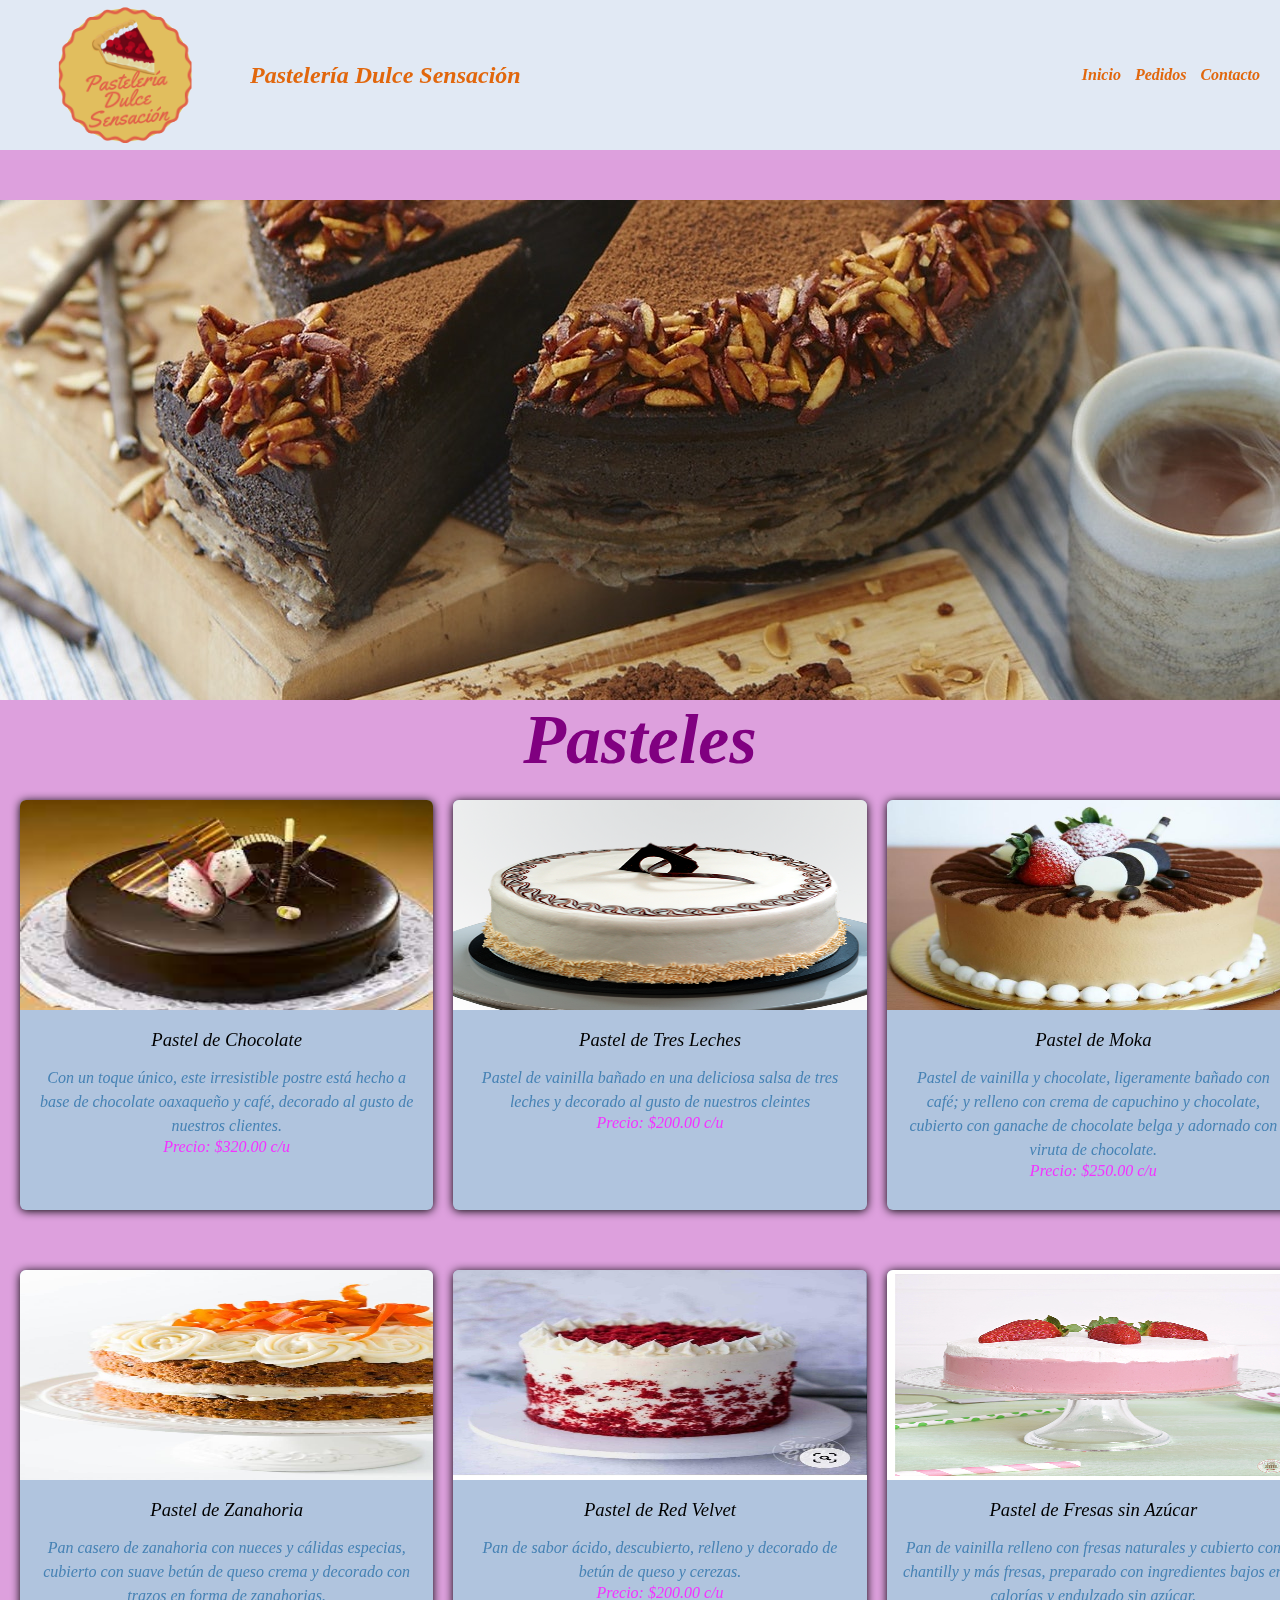
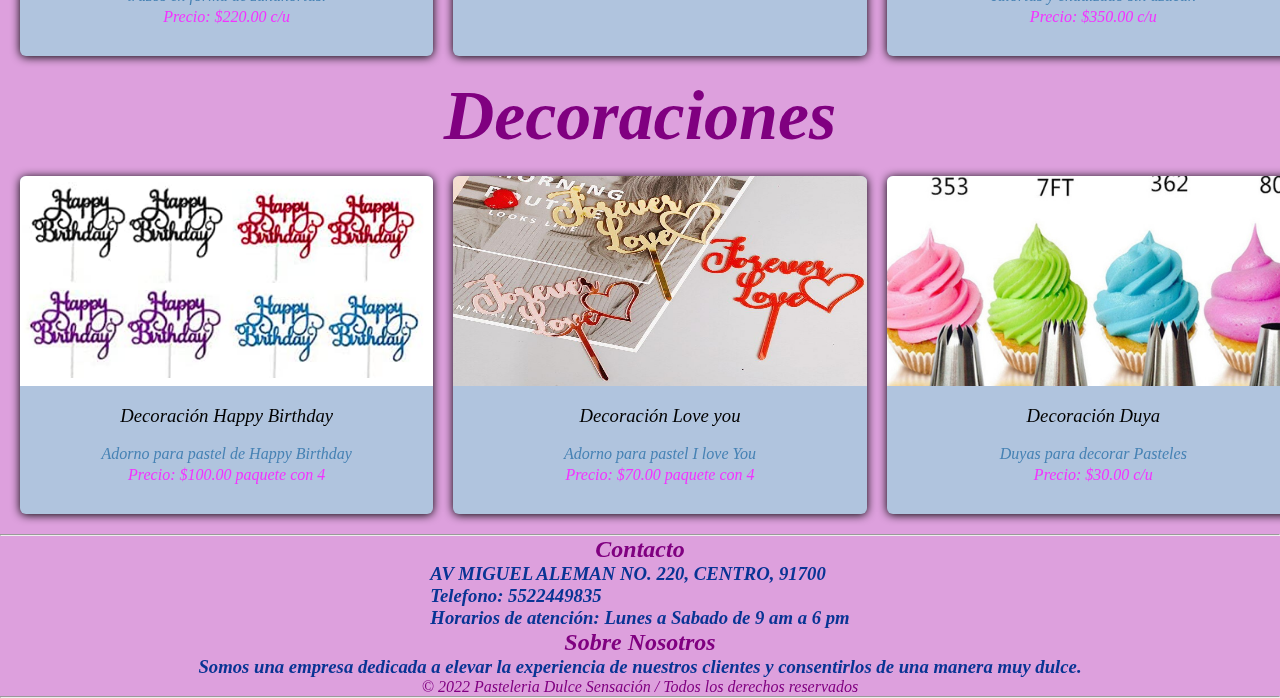
<file: Pasteleria/index.html>
<!DOCTYPE html>
<html lang="en">
<head>
    <meta charset="UTF-8">
    <meta http-equiv="X-UA-Compatible" content="IE=edge">
    <meta name="viewport" content="width=device-width, initial-scale=1.0">
    <link rel="stylesheet" href="estilos.css">
    <link rel="icon" href="./imagenes/logo.ico">
    <title>Pastelería Dulce Sensación </title>
</head>
<body style="background-color: #DDA0DD;">
    <header>
        <a href="./index.html" class="logo">
            <img src="./imagenes/logo.png" alt="logo de la pasteleria">
            <h2 class="nombre">Pastelería Dulce Sensación</h2>
        </a>
        <nav>
            <a href="./index.html" class="nav link">Inicio</a>
            <a href="./pedidos.html" class="nav link" target="_blank">Pedidos</a>
            <a href="#contacto" class="nav link">Contacto</a>
        </nav>
    </header>
    <div class="slider">
        <ul>
            <li><img src="./imagenes/slider/choco.jpg"></li>
            <li><img src="./imagenes/slider/happiness.jpg"></li>
            <li><img src="./imagenes/slider/pie.jpg"></li>
        </ul>
    </div>

    <h1>Pasteles</h1>
    <div class="container">
        <div class="card">
            <figure>
                <img src="./imagenes/chocolate.jpg">
            </figure>
            <div class="contenido">
                <h3>Pastel de Chocolate</h3>
                <p>Con un toque único, este irresistible postre está hecho a base de chocolate oaxaqueño y 
                    café, decorado al gusto de nuestros clientes.</p>
                <h4>Precio: $320.00 c/u</h4>
            </div>
        </div>
        <div class="card">
            <figure>
                <img src="./imagenes/tres_leches.png">
            </figure>
            <div class="contenido">
                <h3>Pastel de Tres Leches</h3>
                <p>Pastel de vainilla bañado en una deliciosa salsa de tres leches 
                    y decorado al gusto de nuestros cleintes
                </p>
                <h4>Precio: $200.00 c/u</h4>
            </div>
        </div>
        <div class="card">
            <figure>
                <img src="./imagenes/moka.jpg">
            </figure>
            <div class="contenido">
                <h3>Pastel de Moka</h3>
                <p>
                    Pastel de vainilla y chocolate, ligeramente 
                    bañado con café; y relleno con crema de capuchino 
                    y chocolate, cubierto con ganache de chocolate 
                    belga y adornado con viruta de chocolate.
                </p>
                <h4>Precio: $250.00 c/u</h4>
            </div>
        </div>
        <div class="card">
            <figure>
                <img src="./imagenes/zanahoria.jpg">
            </figure>
            <div class="contenido">
                <h3>Pastel de Zanahoria</h3>
                <p>
                    Pan casero de zanahoria con nueces y cálidas 
                    especias, cubierto con suave betún de queso 
                    crema y decorado con trazos en forma de zanahorias.
                </p>
                <h4>Precio: $220.00 c/u</h4>
            </div>
        </div>
        <div class="card">
            <figure>
                <img src="./imagenes/red_velvet.jpg">
            </figure>
            <div class="contenido">
                <h3>Pastel de Red Velvet</h3>
                <p>
                    Pan de sabor ácido, descubierto, relleno y 
                    decorado de betún de queso y cerezas.
                </p>
                <h4>Precio: $200.00 c/u</h4>
            </div>
        </div>
        <div class="card">
            <figure>
                <img src="./imagenes/fresa_sin_azucar.png">
            </figure>
            <div class="contenido">
                <h3>Pastel de Fresas sin Azúcar</h3>
                <p>Pan de vainilla relleno con fresas naturales y 
                    cubierto con chantilly y más fresas, preparado 
                    con ingredientes bajos en calorías y endulzado 
                    sin azúcar.</p>
                <h4>Precio: $350.00 c/u</h4>
            </div>
        </div>
    </div>
    <h1>Decoraciones</h1>
    <div class="container">
        <div class="card">
            <figure>
                <img src="./imagenes/happy.png">
            </figure>
            <div class="contenido">
                <h3>Decoración Happy Birthday</h3>
                <p>Adorno para pastel de Happy Birthday</p>
                <h4>Precio: $100.00 paquete con 4</h4>
            </div>
        </div>
        <div class="card">
            <figure>
                <img src="./imagenes/love.png">
            </figure>
            <div class="contenido">
                <h3>Decoración Love you</h3>
                <p>Adorno para pastel I love You</p>
                <h4>Precio: $70.00 paquete con 4</h4>
            </div>
        </div>
        <div class="card">
            <figure>
                <img src="./imagenes/duya.png">
            </figure>
            <div class="contenido">
                <h3>Decoración Duya</h3>
                <p>Duyas para decorar Pasteles</p>
                <h4>Precio: $30.00 c/u</h4>
            </div>
        </div>
    </div>
    <hr>
    <footer>
        <div class="contenedor">
            <h2 id="contacto" class="titulo">Contacto</h2>
            <h3 class="ti">AV MIGUEL ALEMAN NO. 220, CENTRO, 91700 <br>
                Telefono: 5522449835 <br>
                Horarios de atención: Lunes a Sabado de 9 am a 6 pm
            </h3>
        </div>
        <div class="nosotros">
            <h2 class="titulo">Sobre Nosotros</h2>
            <h3 class="ti">
                Somos una empresa dedicada a elevar la experiencia de 
                nuestros clientes y consentirlos de una manera muy dulce.
            </h3>
        </div>
        <div class="contenedor">
            <p class="copy">© 2022 Pasteleria Dulce Sensación / Todos los derechos reservados</p>
        </div>
    </footer>
    <hr>
</body>
</html>
</file>
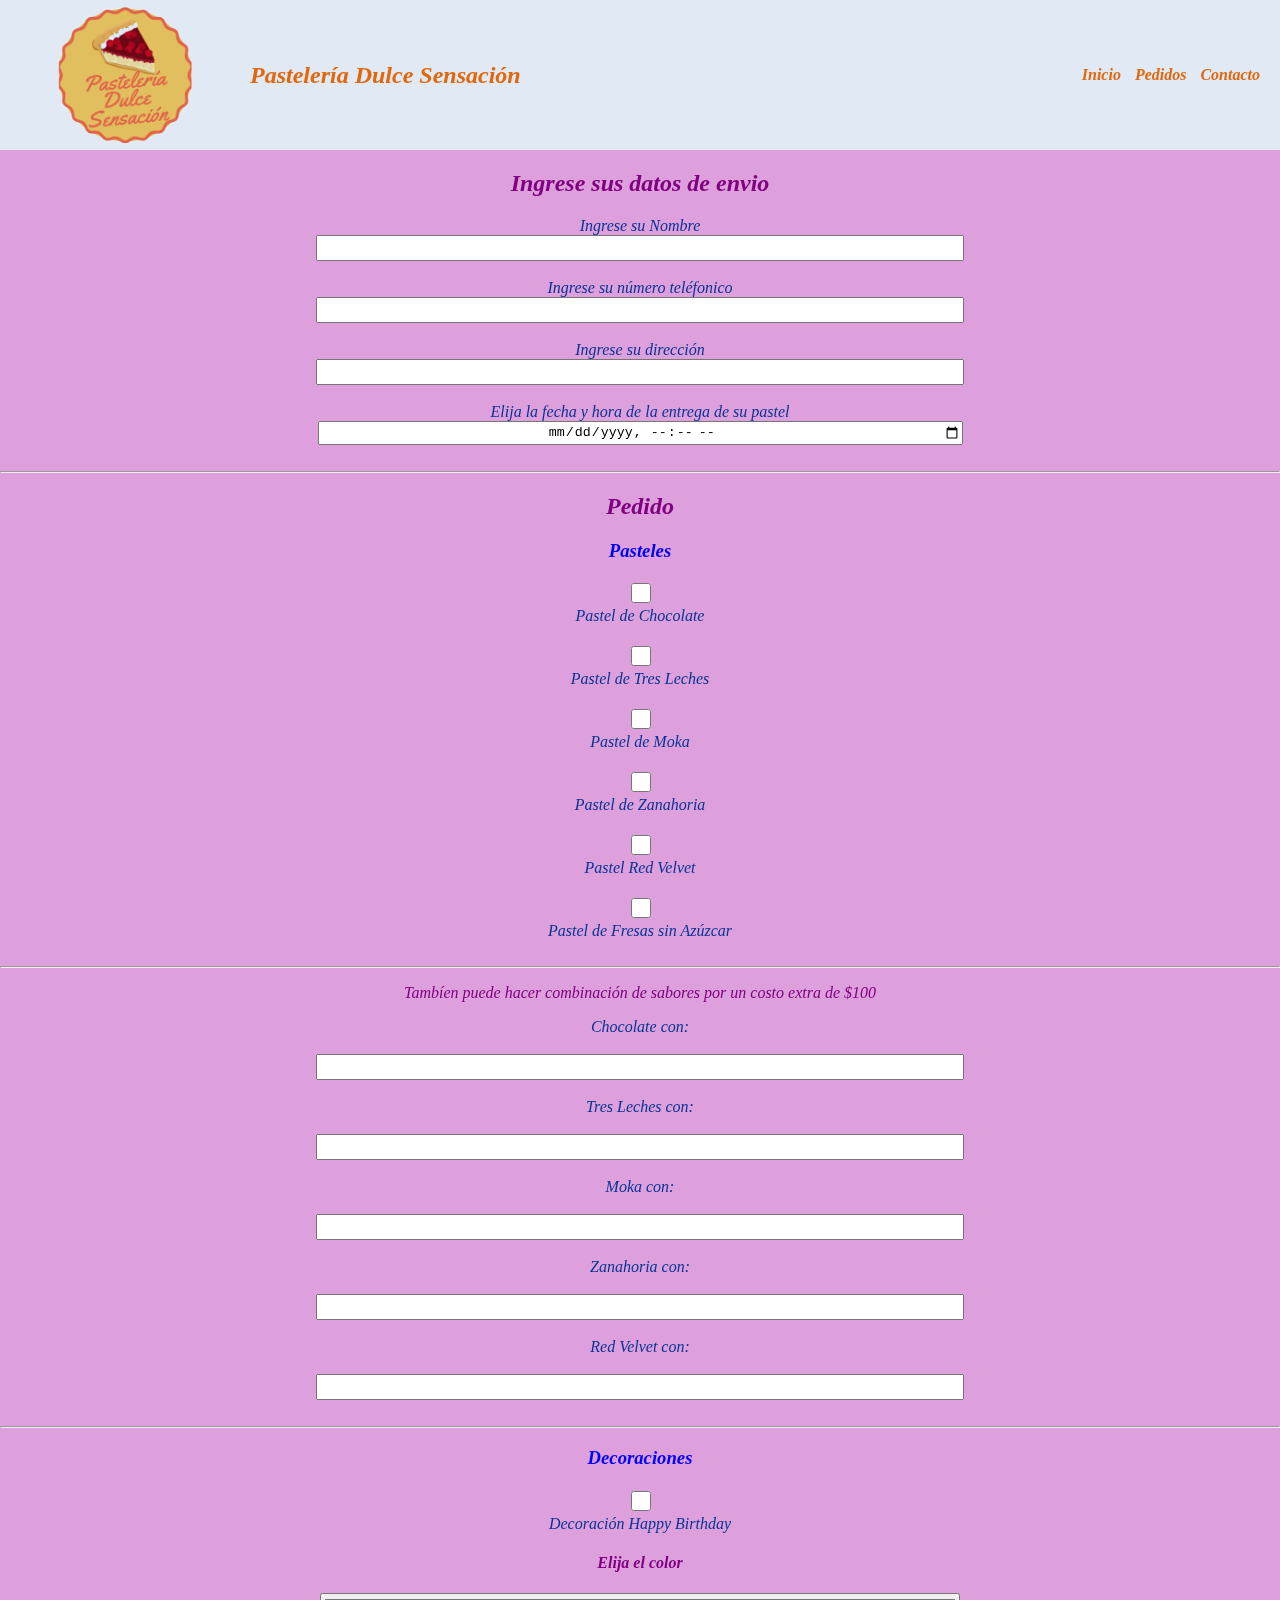
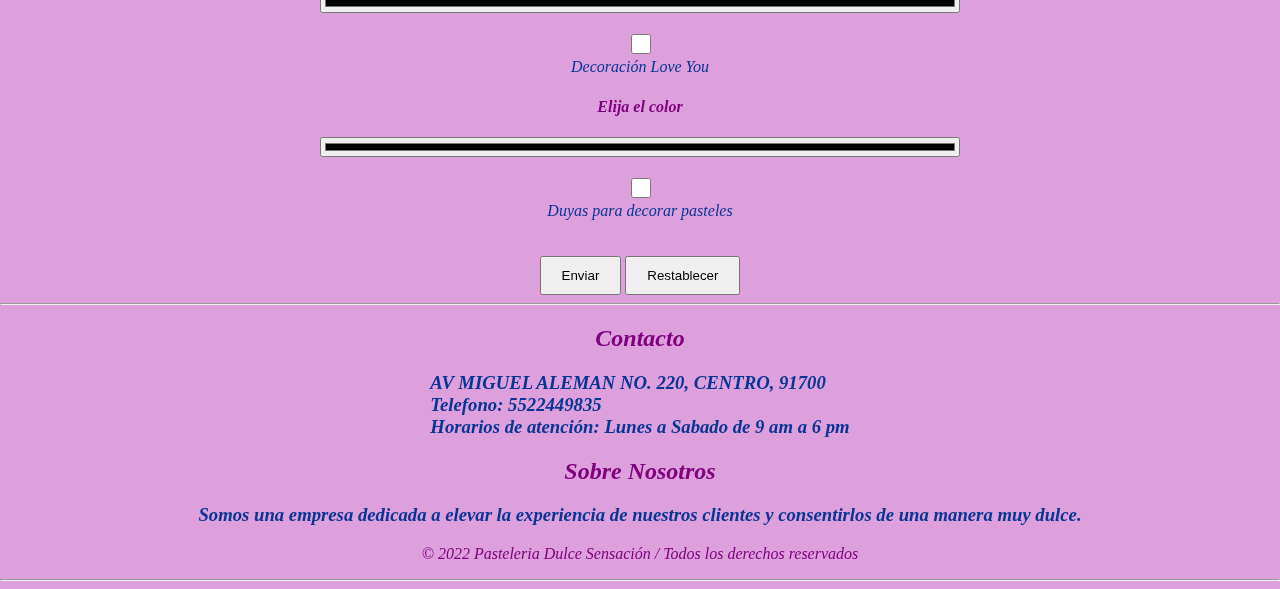
<file: Pasteleria/pedidos.html>
<!DOCTYPE html>
<html lang="en">
<head>
    <meta charset="UTF-8">
    <meta http-equiv="X-UA-Compatible" content="IE=edge">
    <meta name="viewport" content="width=device-width, initial-scale=1.0">
    <link rel="stylesheet" href="./estilospedidos.css">
    <link rel="icon" href="./imagenes/logo.ico">
    <title>Pedidos</title>
</head>
<body style="background-color: #DDA0DD;">
    <header>
        <a href="./index.html" class="logo">
            <img src="./imagenes/logo.png" alt="logo de la pasteleria">
            <h2 class="nombre">Pastelería Dulce Sensación</h2>
        </a>
        <nav>
            <a href="./index.html" class="nav link">Inicio</a>
            <a href="./pedidos.html" class="nav link">Pedidos</a>
            <a href="#contacto" class="nav link">Contacto</a>
        </nav>
    </header>
    <div class="entrada">
        <h2>Ingrese sus datos de envio</h2>
        <label for="Input1">Ingrese su Nombre</label>
        <input type="text" id="Input1" name="Input1"><br><br>
        <label for="tel1">Ingrese su número teléfonico</label>
        <input type="tel" id="tel1" name="tel1" maxlength="10"><br><br>
        <label for="Input2">Ingrese su dirección</label>
        <input type="text" id="Input2" name="Input2"><br><br>
        <label for="fecha">Elija la fecha y hora de la entrega de su pastel</label>
        <input type="datetime-local" id="fecha" name="fecha"><br><br>
    </div>
    <hr>
    <div class="entrada">
        <h2>Pedido</h2>
        <h3>Pasteles</h3>
        <input type="checkbox" id="tipoPastel1" name="tipoPastel1" value="Chocolate">
        <label for="tipoPastel1">Pastel de Chocolate</label><br>
        <input type="checkbox" id="tipoPastel2" name="tipoPastel2" value="tresLeches">
        <label for="tipoPastel2">Pastel de Tres Leches</label><br>
        <input type="checkbox" id="tipoPastel3" name="tipoPastel3" value="Moka">
        <label for="tipoPastel3">Pastel de Moka</label><br>
        <input type="checkbox" id="tipoPastel4" name="tipoPastel4" value="Zanahoria">
        <label for="tipoPastel4">Pastel de Zanahoria</label><br>
        <input type="checkbox" id="tipoPastel5" name="tipoPastel5" value="redVelvet">
        <label for="tipoPastel5">Pastel Red Velvet</label><br>
        <input type="checkbox" id="tipoPastel6" name="tipoPastel6" value="fresassinAzucar">
        <label for="tipoPastel6">Pastel de Fresas sin Azúzcar</label><br>
    </div>
    <hr>
    <div class="entrada">
        <p>Tambíen puede hacer combinación de sabores por un costo extra de $100</p>
        <label for="sabor1">Chocolate con:</label><br>
        <input list="sabor1">
        <datalist id="sabor1">
            <option value="Tres Leches">
            <option value="Moka">
            <option value="Zanahoria">
            <option value="Red Velvet">
            <option value="Fresas">
        </datalist>
        <br><br>
        <label for="sabor2">Tres Leches con:</label><br>
        <input list="sabor2">
        <datalist id="sabor2">
            <option value="Moka">
            <option value="Zanahoria">
            <option value="Red Velvet">
            <option value="Fresas">
        </datalist>
        <br><br>
        <label for="sabor3">Moka con:</label><br>
        <input list="sabor3">
        <datalist id="sabor3">
            <option value="Zanahoria">
            <option value="Red Velvet">
            <option value="Fresas">
        </datalist>
        <br><br>
        <label for="sabor4">Zanahoria con:</label><br>
        <input list="sabor4">
        <datalist id="sabor4">
            <option value="Red Velvet">
            <option value="Fresas">
        </datalist>
        <br><br>
        <label for="sabor5">Red Velvet con:</label><br>
        <input list="sabor5">
        <datalist id="sabor5">
            <option value="Fresas">
        </datalist>
        <br><br>
    </div>
    <hr>
    <div class="entrada">
        <h3>Decoraciones</h3>
        <input type="checkbox" id="deco1" name="deco1" value="happyBirthday">
        <label for="deco1">Decoración Happy Birthday</label>
        <h4>Elija el color</h4>
        <input type="color" id="color1" name="color1"><br><br>
        <input type="checkbox" id="deco2" name="deco2" value="loveYou">
        <label for="deco2">Decoración Love You</label>
        <h4>Elija el color</h4>
        <input type="color" id="color1" name="color1"><br><br>
        <input type="checkbox" id="deco3" name="deco3" value="duyas">
        <label for="deco3">Duyas para decorar pasteles</label><br>
        <br>
        <!--<input type="submit" value="Enviar"> -->
        <button type="submit">Enviar</button>
        <button type="reset">Restablecer</button>
        <!-- <input type="reset"> -->
    </div>

    <hr>
    <footer>
        <div class="contenedor">
            <h2 id="contacto" class="titulo">Contacto</h2>
            <h3 class="ti">AV MIGUEL ALEMAN NO. 220, CENTRO, 91700 <br>
                Telefono: 5522449835 <br>
                Horarios de atención: Lunes a Sabado de 9 am a 6 pm
            </h3>
        </div>
        <div class="nosotros">
            <h2 class="titulo">Sobre Nosotros</h2>
            <h3 class="ti">
                Somos una empresa dedicada a elevar la experiencia de 
                nuestros clientes y consentirlos de una manera muy dulce.
            </h3>
        </div>
        <div class="contenedor">
            <p class="copy">© 2022 Pasteleria Dulce Sensación / Todos los derechos reservados</p>
        </div>
    </footer>
    <hr>    
</body>
</html>
</file>
<file: Pasteleria/estilos.css>
body{
    font-style: italic;
    margin: 0;
}

h1 {
    font-size: 70px;
    text-align: center;
    color: #800080;
    font-style: italic;
}

a{
    text-decoration: none;
    color: rgb(240, 103, 12);
    filter: brightness(1.1);
    mix-blend-mode: multiply;
}

header{
    display: flex;
    height: 130px;
    background-color: #e1e9f4;
    justify-content: space-between;
    align-items: center;
    padding: 10px;
}

.logo{
    display: flex;
    align-items: center;
}

.logo img{
    height: 230px;
    margin-right: 10px;
}

nav a{
    font-weight: 600;
    padding-right: 10px;
}

nav a:hover {
    color: #e4007c;
}

* {
    margin: 0;
    padding: 0;
}

.slider {
    width: 1280px;
    height: 500px;
    margin: 50px auto 0;
    overflow: hidden;
}

.slider ul {
    display: flex;
    padding: 0;
    width: 400%;

    animation: slider 15s infinite alternate ease-in-out;
    animation-timing-function: linear;
}

slider li {
    width: 100%;
    list-style: none;
}

.slider li img {
    width: 100%;
}

@keyframes slider {
    0% {margin-left: 0;}
    33% {margin-left: 0;}

    34% {margin-left: -100%;}
    66% {margin-left: -100%;}

    67% {margin-left: -200%;}
    100% {margin-left: -200%;}
}

.container {
    width: 100%;
    display: grid;
    grid-template-columns: repeat(3, 1fr);
    gap: 20px;
    max-width: 1310px;
}

.card {
    width: 100%;
    margin: 20px;
    border-radius: 6px;
    overflow: hidden;
    background: #B0C4DE;
    box-shadow: 0px 1px 10px rgba(0, 0, 0, 2);
    cursor: default;
    transition: all 400ms ease;
}

.card:hover {
    box-shadow: 5px 5px 10px rgba(0, 0, 0, 4);
    transform: translateY(-3%);
}

.card img {
    width: 100%;
    height: 210px;
    
}

.card .contenido {
    padding: 15px;
    text-align: center;
}

.card .contenido p {
    line-height: 1.5;
    color:#4682B4
}

.card .contenido h3 {
    font-weight: 400;
    margin-bottom: 15px;
}

.card .contenido h4 {
    font-weight: 400;
    margin-bottom: 15px;
    color: #F333FF;
} 

footer .titulo {
    color: #800080;
    display: flex;
    justify-content: center;
}

footer .copy {
    color: #800080;
    display: flex;
    justify-content: center;
}

footer .ti {
    color: rgb(8, 52, 148);
    display: flex;
    justify-content: center;
}
</file>
<file: Pasteleria/estilospedidos.css>
body{
    font-style: italic;
    margin: 0;
}

h1 {
    font-size: 70px;
    text-align: center;
    color: #800080;
    font-style: italic;
}

a{
    text-decoration: none;
    color: rgb(240, 103, 12);
    filter: brightness(1.1);
    mix-blend-mode: multiply;
}

header{
    display: flex;
    height: 130px;
    background-color: #e1e9f4;
    justify-content: space-between;
    align-items: center;
    padding: 10px;
}

.logo{
    display: flex;
    align-items: center;
}

.logo img{
    height: 230px;
    margin-right: 10px;
}

nav a{
    font-weight: 600;
    padding-right: 10px;
}

nav a:hover {
    color: #e4007c;
}

.entrada {
    text-align: center;
}

.entrada h2 {
    color: #800080;
    display: flex;
    justify-content: center;
}

.entrada h3 {
    color: blue;
}

.entrada p {
    color: #800080;
}

.entrada h4 {
    color: #800080;
}

.entrada button {
    size: 100;
    cursor: pointer;
    padding: 10px 20px;
}

.entrada label {
    color: rgb(8, 52, 148);
    display: flex;
    justify-content: center;
}

.entrada input {
    width: 50%;
    height: 20px;
    text-align: center;
}

footer .titulo {
    color: #800080;
    display: flex;
    justify-content: center;
}

footer .copy {
    color: #800080;
    display: flex;
    justify-content: center;
}

footer .ti {
    color: rgb(8, 52, 148);
    display: flex;
    justify-content: center;
}
</file>
